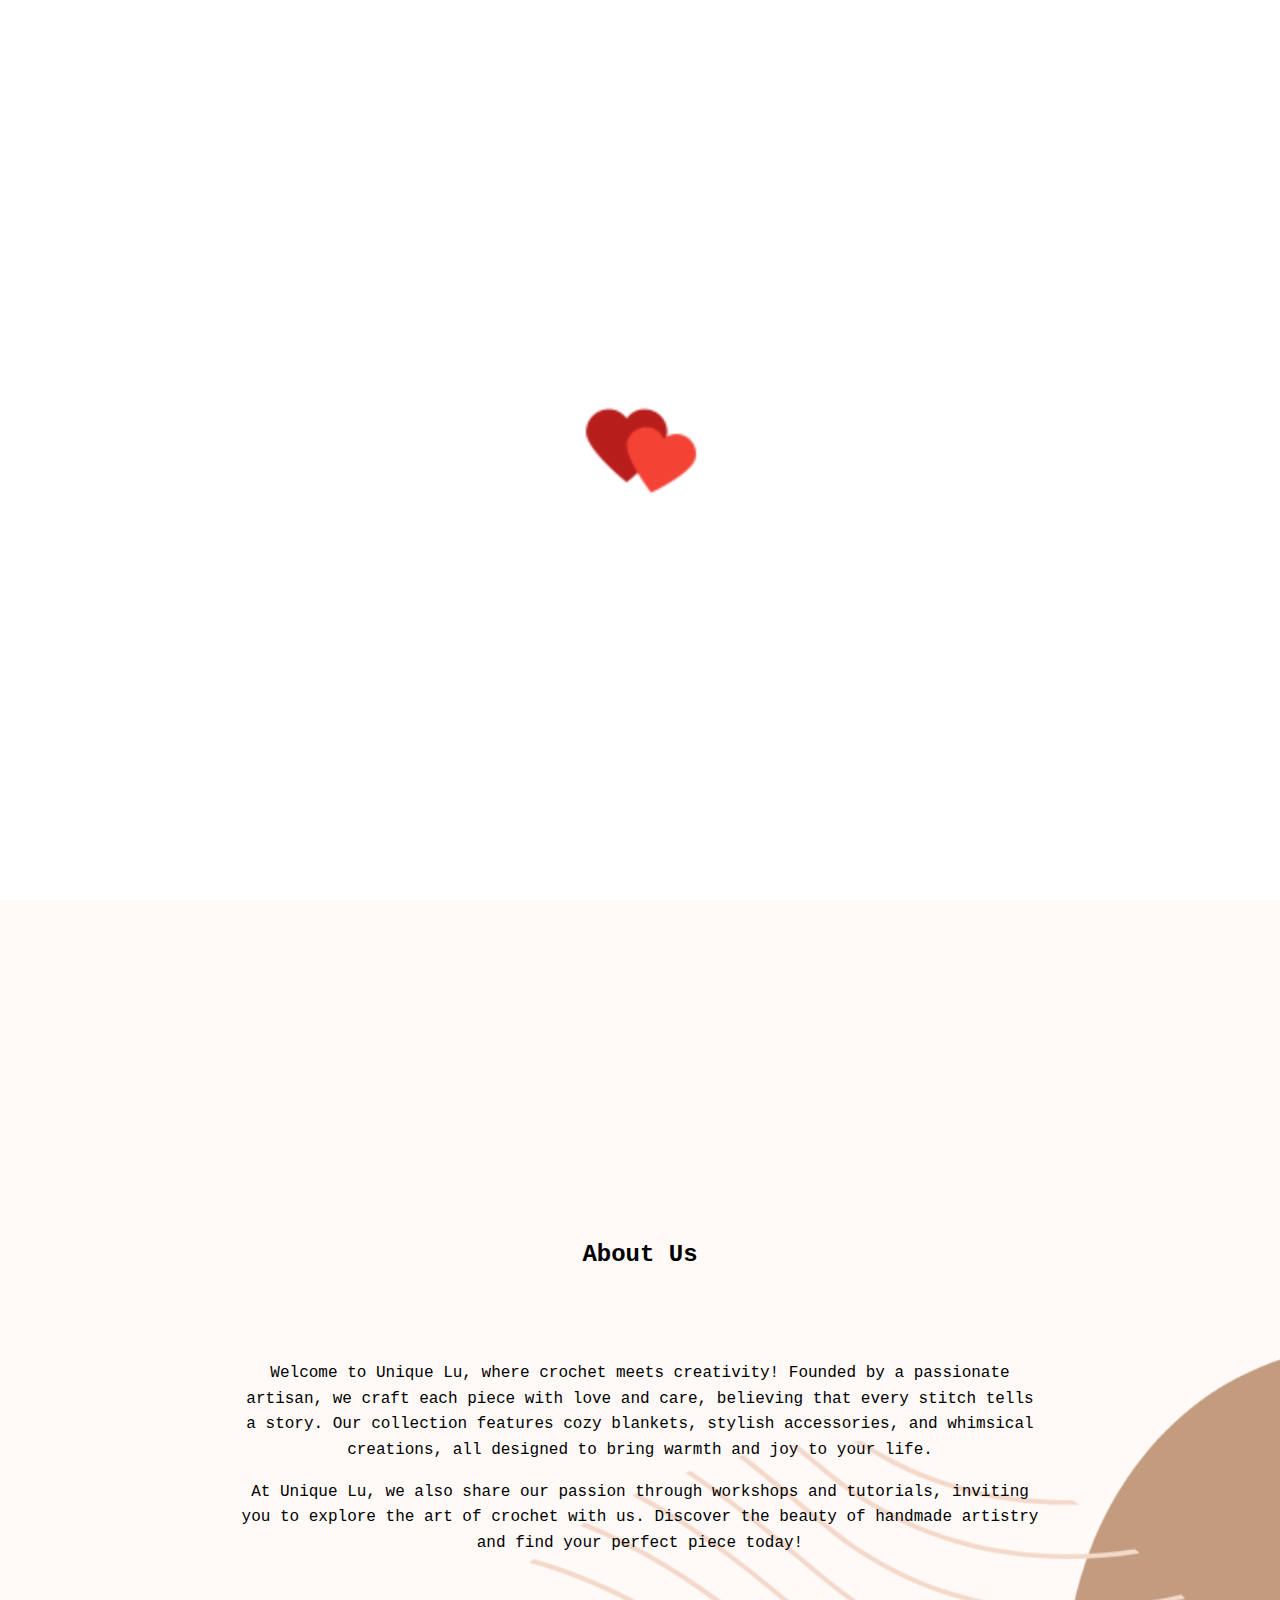
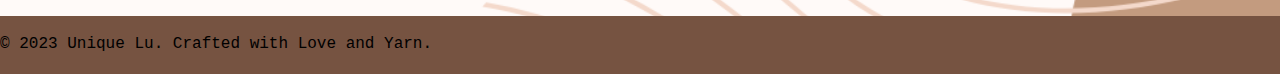
<file: index.html>
<!DOCTYPE html>
<html lang="en">
<head>
  <meta charset="UTF-8">
  <meta name="viewport" content="width=device-width, initial-scale=1.0">
  <title>Unique Lu | Home</title>
  <link rel="icon" type="image/png" href="images/unique lu logo.png">
  <link rel="stylesheet" href="styles.css">
</head>
<body>
  <div id="preloader">

  </div>
<header>
       <nav>
	      <div class="nav-container">
      <ul class="nav-links">
        <li><a href="index.html">Home</a></li>
        <li><a href="services.html">Services</a></li>
        <li><a href="contact.html">Contact Us</a></li>
		<div class="logo">
        <img src="images/unique lu logo.png" alt="Unique Lu logo">
        </div>
        <li><a href="staff.html">Staff</a></li>
      </ul>
      
      <div class="social-media">
        <a href="https://facebook.com" target="_blank">Facebook</a>
        <a href="https://twitter.com" target="_blank">Twitter</a>
      </div>
    </div>
       </nav>
	</header>

	
	<main >
	  <section id="home">
           <h1>Welcome to Unique Lu!</h1>
           <p> Creativity flows in every stitch. Discover our handcrafted crochet pieces, where warmth meets artistry. Whether you’re seeking a cozy blanket or a one-of-a-kind gift, you’ll find something special to spark your imagination!</p>
		   </section>
		   
	  <section id="about-us">
	    <h2>About Us</h2><br><br>
		   <p>Welcome to Unique Lu, where crochet meets creativity! Founded by a passionate artisan, we craft each piece with love and care, believing that every stitch tells a story. Our collection features cozy blankets, stylish accessories, and whimsical creations, all designed to bring warmth and joy to your life.</p>
           <p>  At Unique Lu, we also share our passion through workshops and tutorials, inviting you to explore the art of crochet with us. Discover the beauty of handmade artistry and find your perfect piece today!</p>
      </section> 
	</main>   
	
	
	<footer>
        <p>&copy; 2023 Unique Lu. Crafted with Love and Yarn.</p>
	</footer>
	
	<script src="scripts.js"></script>

</body>
</html>
</file>
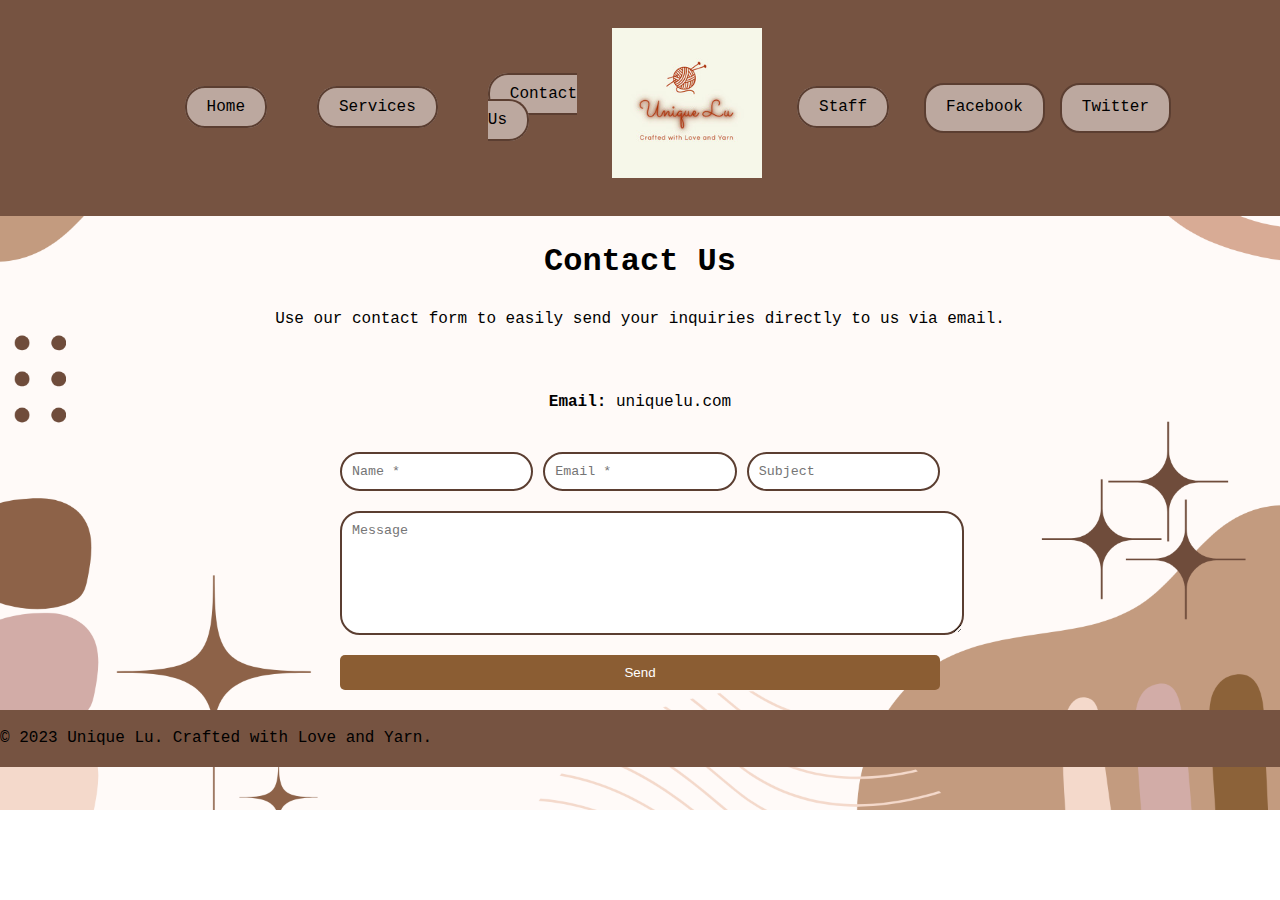
<file: contact.html>
<!DOCTYPE html>
<html>
<meta charset="UTF-8">
  <meta name="viewport" content="width=device-width, initial-scale=1.0">
    <title>Unique Lu | Contact Us</title>
	  <link rel="icon" type="image/png" href="images/unique lu logo.png">
  <link rel="stylesheet" href="styles.css">
<body>


<header>
       <nav>
	      <div class="nav-container">
      <ul class="nav-links">
        <li><a href="index.html">Home</a></li>
        <li><a href="services.html">Services</a></li>
        <li><a href="contact.html">Contact Us</a></li>
		<div class="logo">
        <img src="images/unique lu logo.png" alt="Unique Lu logo">
        </div>
        <li><a href="staff.html">Staff</a></li>
      </ul>
      <div class="social-media">
        <a href="https://facebook.com" target="_blank">Facebook</a>
        <a href="https://twitter.com" target="_blank">Twitter</a>
      </div>
    </div>
       </nav>
	</header>

  <section id="contact">
    <h2 style="text-align:center">Contact Us</h2>
        <p>Use our contact form to easily send your inquiries directly to us via email.</p><br>
    
	<div class="contact-info">    
        <p><strong>Email: </strong>uniquelu.com</p>
    </div>


    <form id="contact-form" method="POST" onsubmit="return validate(event)">
            <div class="form-group">
                    <input type="text" id="name" name="first-name" placeholder="Name *" required>
					<input type="email" id="email" name="email" placeholder="Email *" required>
                    <input type="text" name="last-name" placeholder="Subject"> 
            </div>
            <textarea name="message" placeholder="Message"></textarea>
            <button type="submit">Send</button>
    </form> 
	
	   <div class="success-message" id="success-message">Your message sent successfully!</div>
  </section>
</main>

<footer>
	   <p><span id="current-date"></span></p>
        <p>&copy; 2023 Unique Lu. Crafted with Love and Yarn.</p>
	</footer>
<script src="scripts.js"></script>
</body>
</html>
</file>
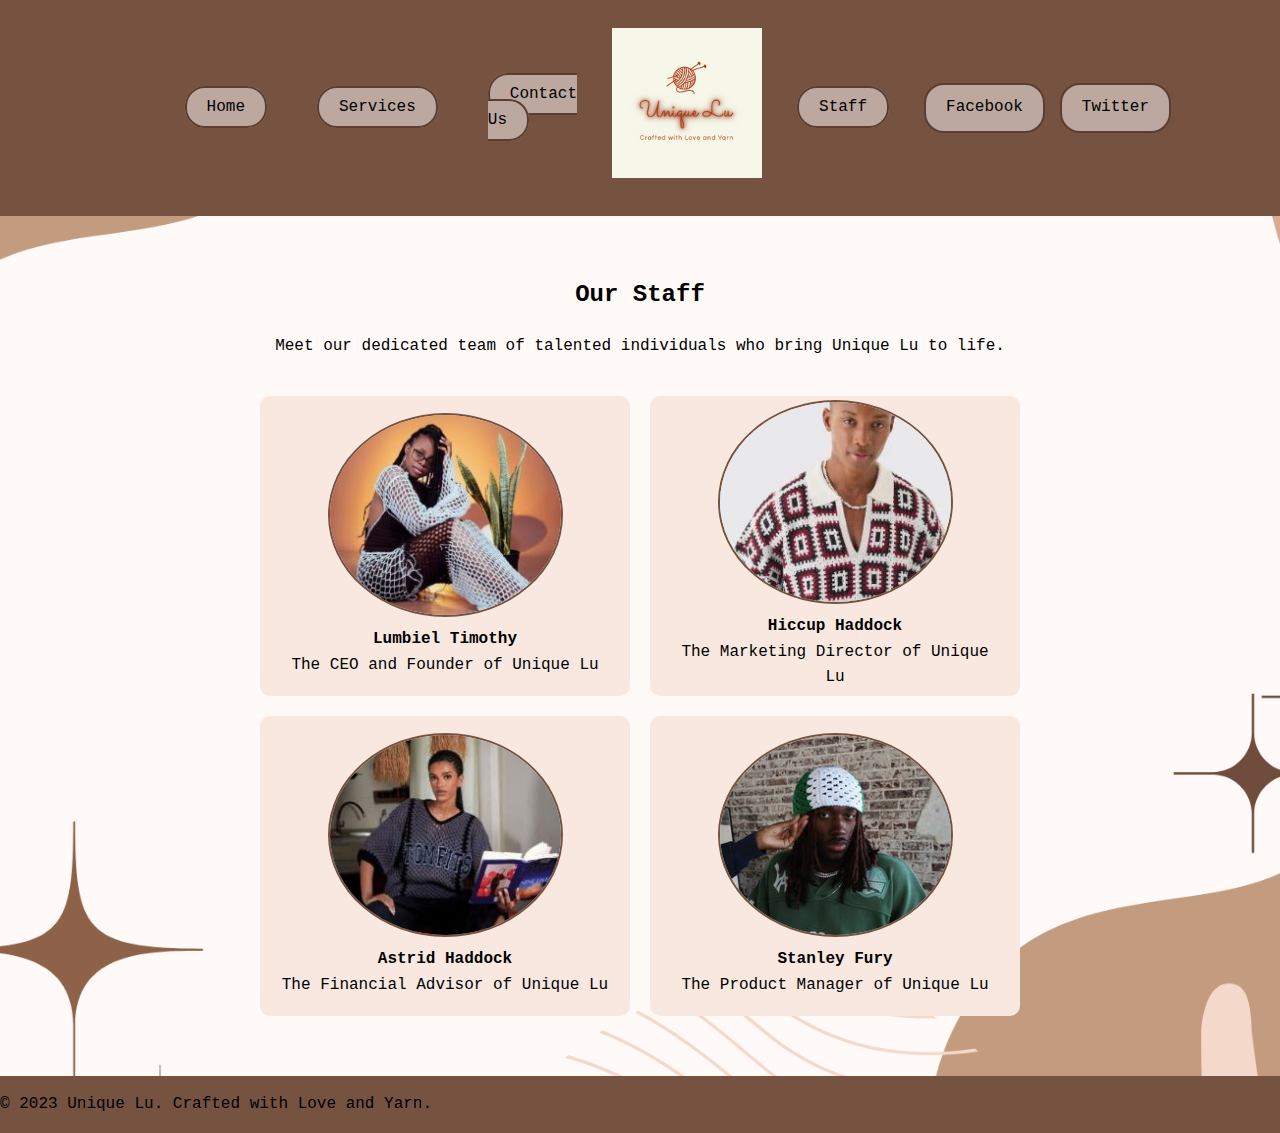
<file: staff.html>
<!DOCTYPE html>
<html>
<meta charset="UTF-8">
  <meta name="viewport" content="width=device-width, initial-scale=1.0">
  <title>Unique Lu | Staff</title>
    <link rel="icon" type="image/png" href="images/unique lu logo.png">
  <link rel="stylesheet" href="styles.css">
<body>

<header>
       <nav>
	      <div class="nav-container">
      <ul class="nav-links">
        <li><a href="index.html">Home</a></li>
        <li><a href="services.html">Services</a></li>
        <li><a href="contact.html">Contact Us</a></li>
		<div class="logo">
        <img src="images/unique lu logo.png" alt="Unique Lu logo">
        </div>
        <li><a href="staff.html">Staff</a></li>
      </ul>
      
      <div class="social-media">
        <a href="https://facebook.com" target="_blank">Facebook</a>
        <a href="https://twitter.com" target="_blank">Twitter</a>
      </div>
    </div>
       </nav>
	</header>
	
<main id="staff">
  <h2>Our Staff</h2>
<p style="text-align:center">Meet our dedicated team of talented individuals who bring Unique Lu to life.</p>

<div class="staff-grid">
  <div class="staff-member" onmouseover="showBio(this)" onmouseout="hideBio(this)">
      <img src="images/Lumbiel (1).jpg" alt="Lumbiel Timothy" class="staff-photo">
      <p><b> Lumbiel Timothy</b><br>The CEO and Founder of Unique Lu</p>
	  <div class="bio">She has been  leveraging over 7 years of textile industry experience to grow the brand into a leader in handmade crochet items.</div>
	</div> 
	
	<div class="staff-member" onmouseover="showBio(this)" onmouseout="hideBio(this)">
	  <img src="images/hiccup.jpg" alt="Hiccup Haddock" class="staff-photo">
      <p><b> Hiccup Haddock</b><br>The Marketing Director of Unique Lu</p>
	  <div class="bio">He has been specializing in digital marketing strategies that enhance brand engagement and customer loyalty for the past 3 years.</div>
	  </div> 
    
	<div class="staff-member" onmouseover="showBio(this)" onmouseout="hideBio(this)">
	  <img src="images/astrid.jpg" alt="Astrid Haddock" class="staff-photo">
      <p><b> Astrid Haddock</b><br>The Financial Advisor of Unique Lu</p>
	  <div class="bio"> She has been providing expertise in financial planning to support sustainable business growth for over 5 years.</div>
	  </div> 
    
	<div class="staff-member" onmouseover="showBio(this)" onmouseout="hideBio(this)">
	  <img src="images/stanley.jpg" alt="Stanley Fury" class="staff-photo">
      <p><b> Stanley Fury</b><br>The Product Manager of Unique Lu</p>
	  <div class="bio"> He has been overseeing the development of innovative crochet products that align with customer preferences for the last 2 years. </div>
	  </div> 
    </div> 
</main>

<footer>
	   <p><span id="current-date"></span></p>
        <p>&copy; 2023 Unique Lu. Crafted with Love and Yarn.</p>
	</footer>
</body>
<script src="scripts.js"></script>
</html>
</file>
<file: styles.css>
html{
	scroll-behavior: smooth;
}

body {
	font-family: Courier, monospace;
	display: flex;
	flex-direction: column;
	align-items: center;
	background-image: url("images/homepage wallpaper.png");
	background-repeat: no-repeat;
	background-size: cover;
	background-position: center;
	margin: 0;
	line-height: 1.6;
}
footer{
	width: 100%;
    background-color: #765341;
	display: flex;
	align-items: center;
}
h1{
	font-size:60px;
}

h1,h2 {
	margin: 20px 0;
}

p {
	line-height: 1.6;
}
	

/*Header styling*/
header{
	display:flex;
	width: 100%;
    background-color: #765341;
	padding:10px 0;
	}
	
.logo{
	margin: 0 0;
}
.logo img{
	max-width:150px;
}

nav {
	display: flex;
    justify-content: center;
    align-items: center;
    width: 100%;
	gap: 5px;
	padding: 2px;
}

.nav-container {
    display: flex;
    justify-content: space-between;
    align-items: center;
    width: 80%;
}

.nav-links{
	display:flex;
	gap: 20px;
	list-style: none;
	align-items: center;
	justify-content:flex-start;
	margin-right: -5px;
}

.nav-links li{
	margin: 0 15px;
}

.nav-links a{
	text-decoration: none;
	padding: 10px 20px;
	background-color:#bca89f;
	color: black;
	border-radius: 20px;
	border: 2px solid #5b3e31;
	transition: 0.3s;
	font-family: Courier, monospace;
}

.nav-links a:hover {
	background-color: #5b3e31;
	border-color: #bca89f;
	color: #fff;
}
.social-media {
	display:flex;
	margin-left: 10px;
	list-style: none;
	align-items: center;
	justify-content:space-between;
}

.social-media a {
    text-decoration: none;
	padding: 10px 20px;
	background-color:#bca89f;
	color: black;
	border-radius: 20px;
	border: 2px solid #5b3e31;
	transition: 0.3s;
	font-family: Courier, monospace;
	margin-left:15px;
} 

section{
	margin-bottom:20px;
}

/* Home styling*/
main {
	width: 100%;
	max-width: 800px;
	text-align: center;
	padding: 40px 20px;
	margin: 0 auto;
}

#home{
	min-height: 100vh;
	display: flex;
	flex-direction: column;
	justify-content: center;
	align-items: center;
	text-align: center;
	margin-top: -10px;
}

#about-us {
  padding-top: 50px;
  }



/*Services styling*/
table {
	width: 90%;
	background-color: #f8e8e0;
	margin: 20px auto;	
	border-collapse: separate;
	border-radius: 30px;
	border: 3px solid #765341;
	overflow: hidden;
}

table, th, td{
	border: 2px solid #765341;
	padding:8px;
	text-align:center;
}

td, th {
	border-left: none;
	border-left: none;
	
}

.product-image {
	width: 700px;
	height: auto;
	max-width: 100%;
	border-radius: 10px;
}




/* Contact form styling */
main {
    padding: 40px 20px;
}

#contact h2{
    font-size: 2em;
    margin-bottom: 20px;
}

.contact-info {
    display: flex;
    justify-content: space-around;
    margin-bottom: 20px;
}

form {
    max-width: 600px;
    margin: 0 auto;
    display: flex;
    flex-direction: column;
    gap: 10px;
}

.form-group {
    display: flex;
    gap: 10px;
}

form input, form textarea {
    width: 100%;
    padding: 10px;
    border-radius: 20px;
	border: 2px solid #5b3e31;
	font-family: Courier, monospace;
	margin-bottom: 10px;
}

form textarea {
    height: 100px;
    resize: vertical;
}

form button {
    padding: 10px;
    background-color: #8b5d33;
    color: #fff;
    border: none;
    border-radius: 5px;
    cursor: pointer;
    transition: background-color 0.3s;
}

form button:hover {
    background-color: #70472a;
}

.success-message{
	color: brown;
	margin-top: 20px;
	display:none;
}



/* Staff styling */
@media(max-width: 768px) {
.staff-grid {
	display:grid;
	grid-template-columns: repeat(2, 1fr);
	gap: 20px;
	padding: 20px;
}
}

.staff-grid {
	display:grid;
	grid-template-columns: repeat(2, 1fr);
	gap: 20px;
	padding: 20px;
}

.staff-member{
	background-color:#f8e8e0;
	width: 100%;
	height: 300px;
	aspect-ratio: 1 / 1;
	padding:20px;
	text-align:center;
	border-radius:10px;
	box-shadow: 0 2px 5px rgba(0, 0, 0, 0,1);
	display:flex;
	flex-direction: column;
	align-items:center;
	justify-content:center;
	box-sizing: border-box;
	position: relative;
	overflow:hidden;
}

.staff-photo{
	width:70%;
	height:200px;
	border: 2px solid #765341;
	border-radius:50%;
	margin-bottom:10px;
	object-fit:cover;
}
.staff-member p {
	font-size: 1em;
	margin:0;
}

.bio {
	position: absolute;
	bottom:0;
	left: 0;
	right: 0;
	background-color: rgba(0, 0, 0, 0.7);
	color: white;
	padding: 10px;
	text-align: center;
	display: none;
}

#preloader{
	background: #fff url(images/Loaders/Beating\ hearts.gif) no-repeat center center;
	background-size: 10%;
	height: 100vh;
	width: 100%;
	position: fixed;
	z-index: 100;

}
</file>
